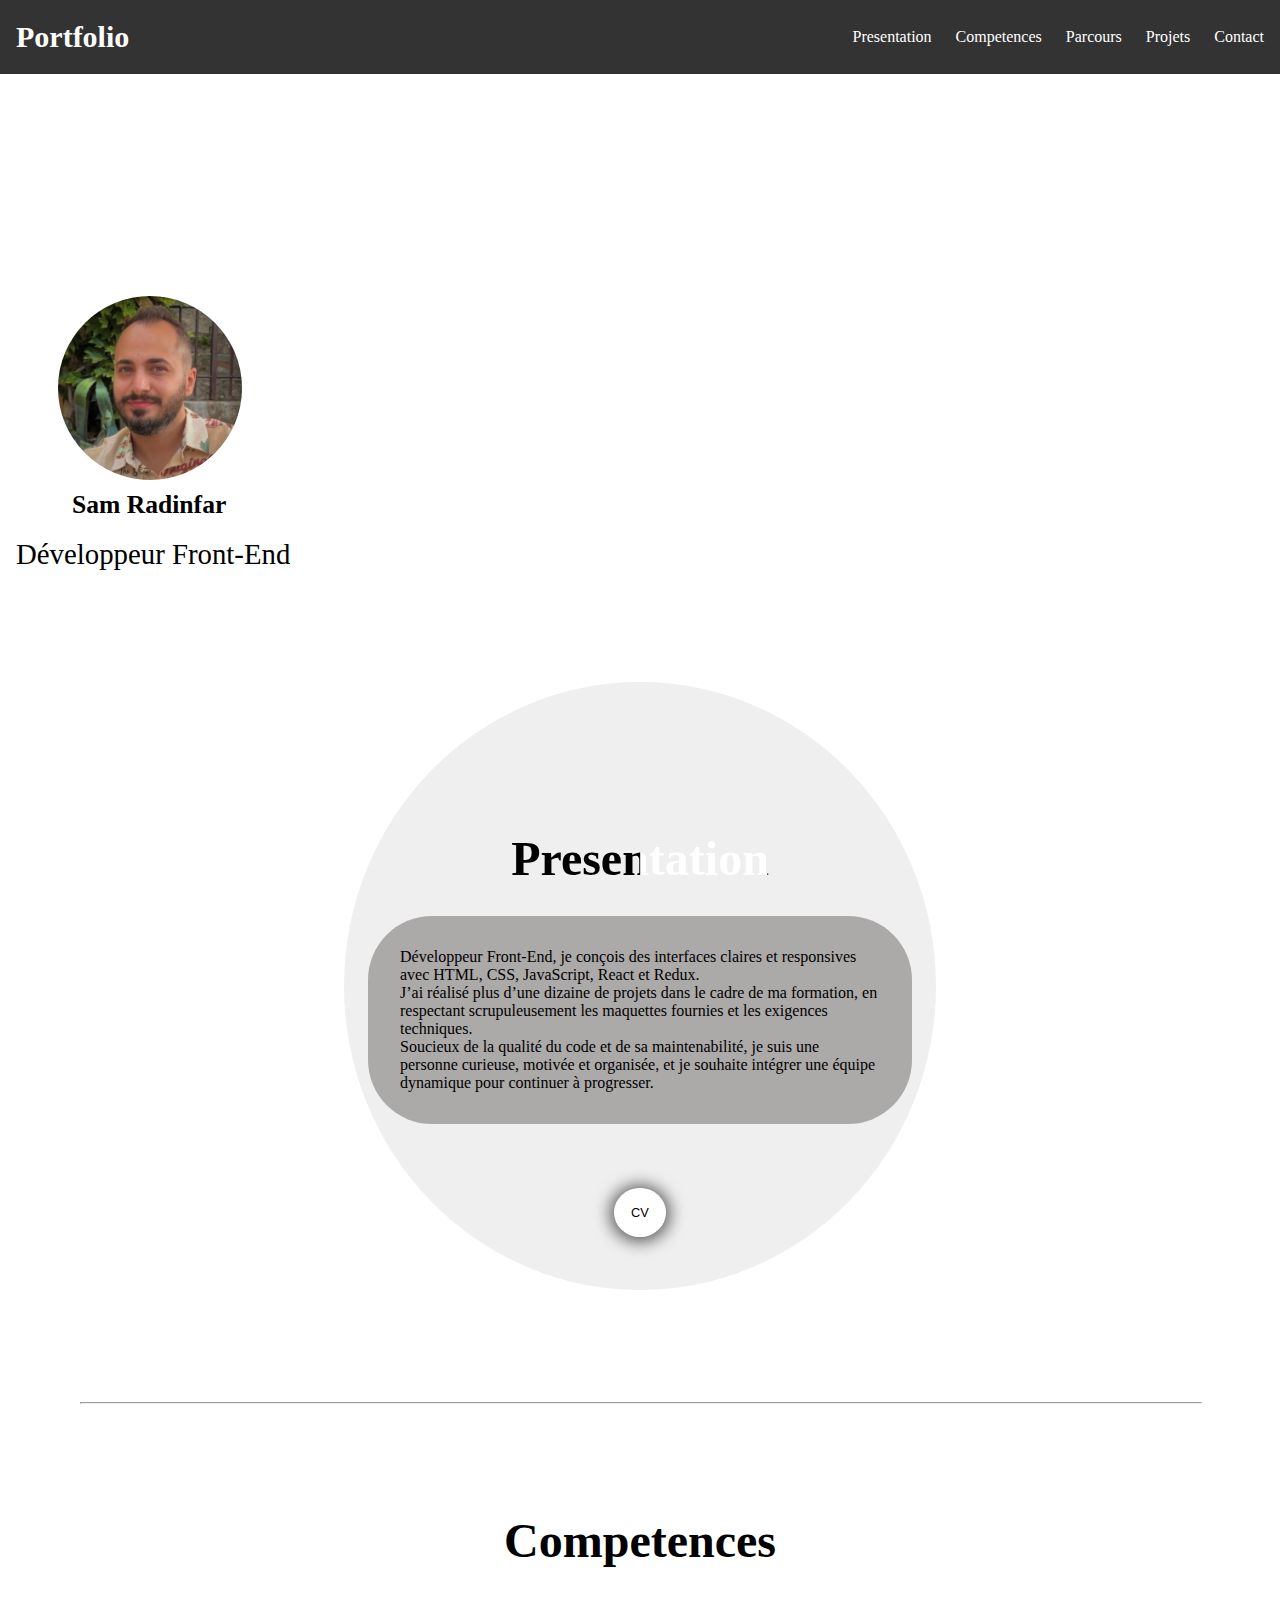
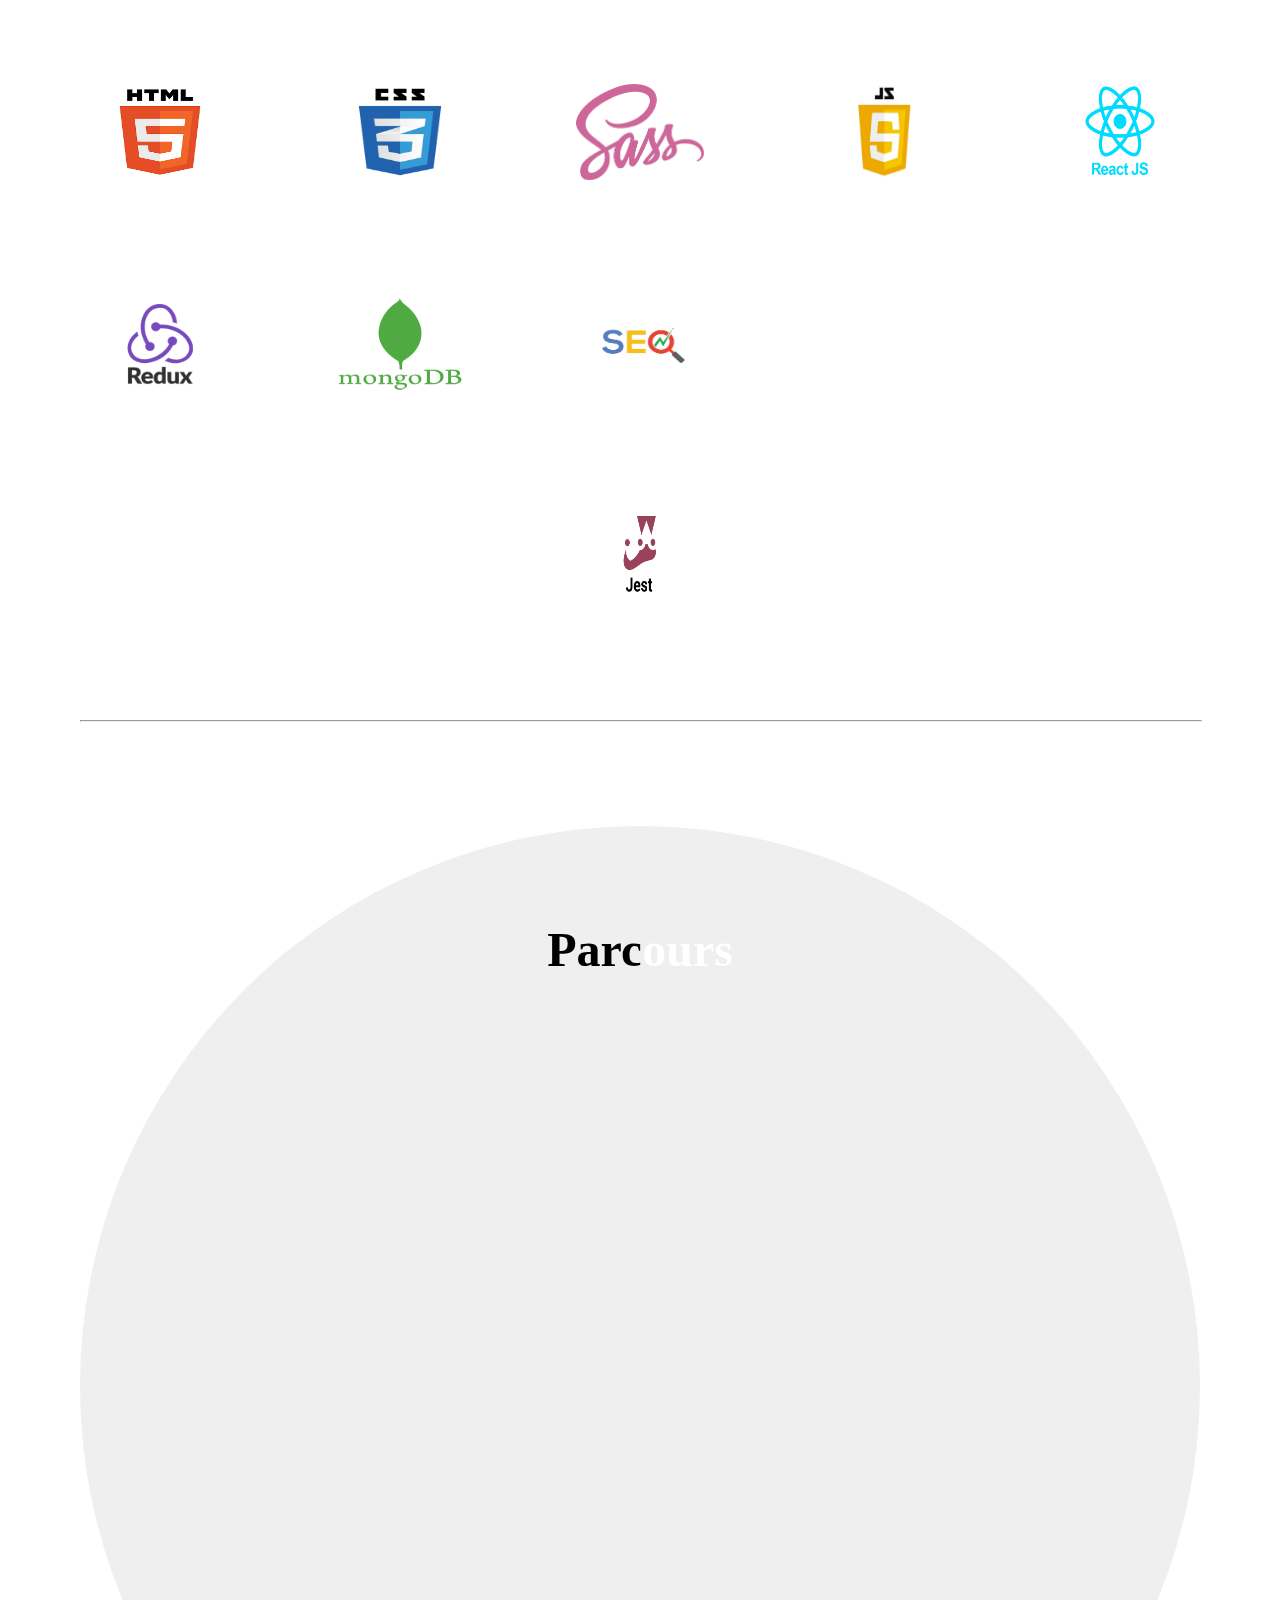
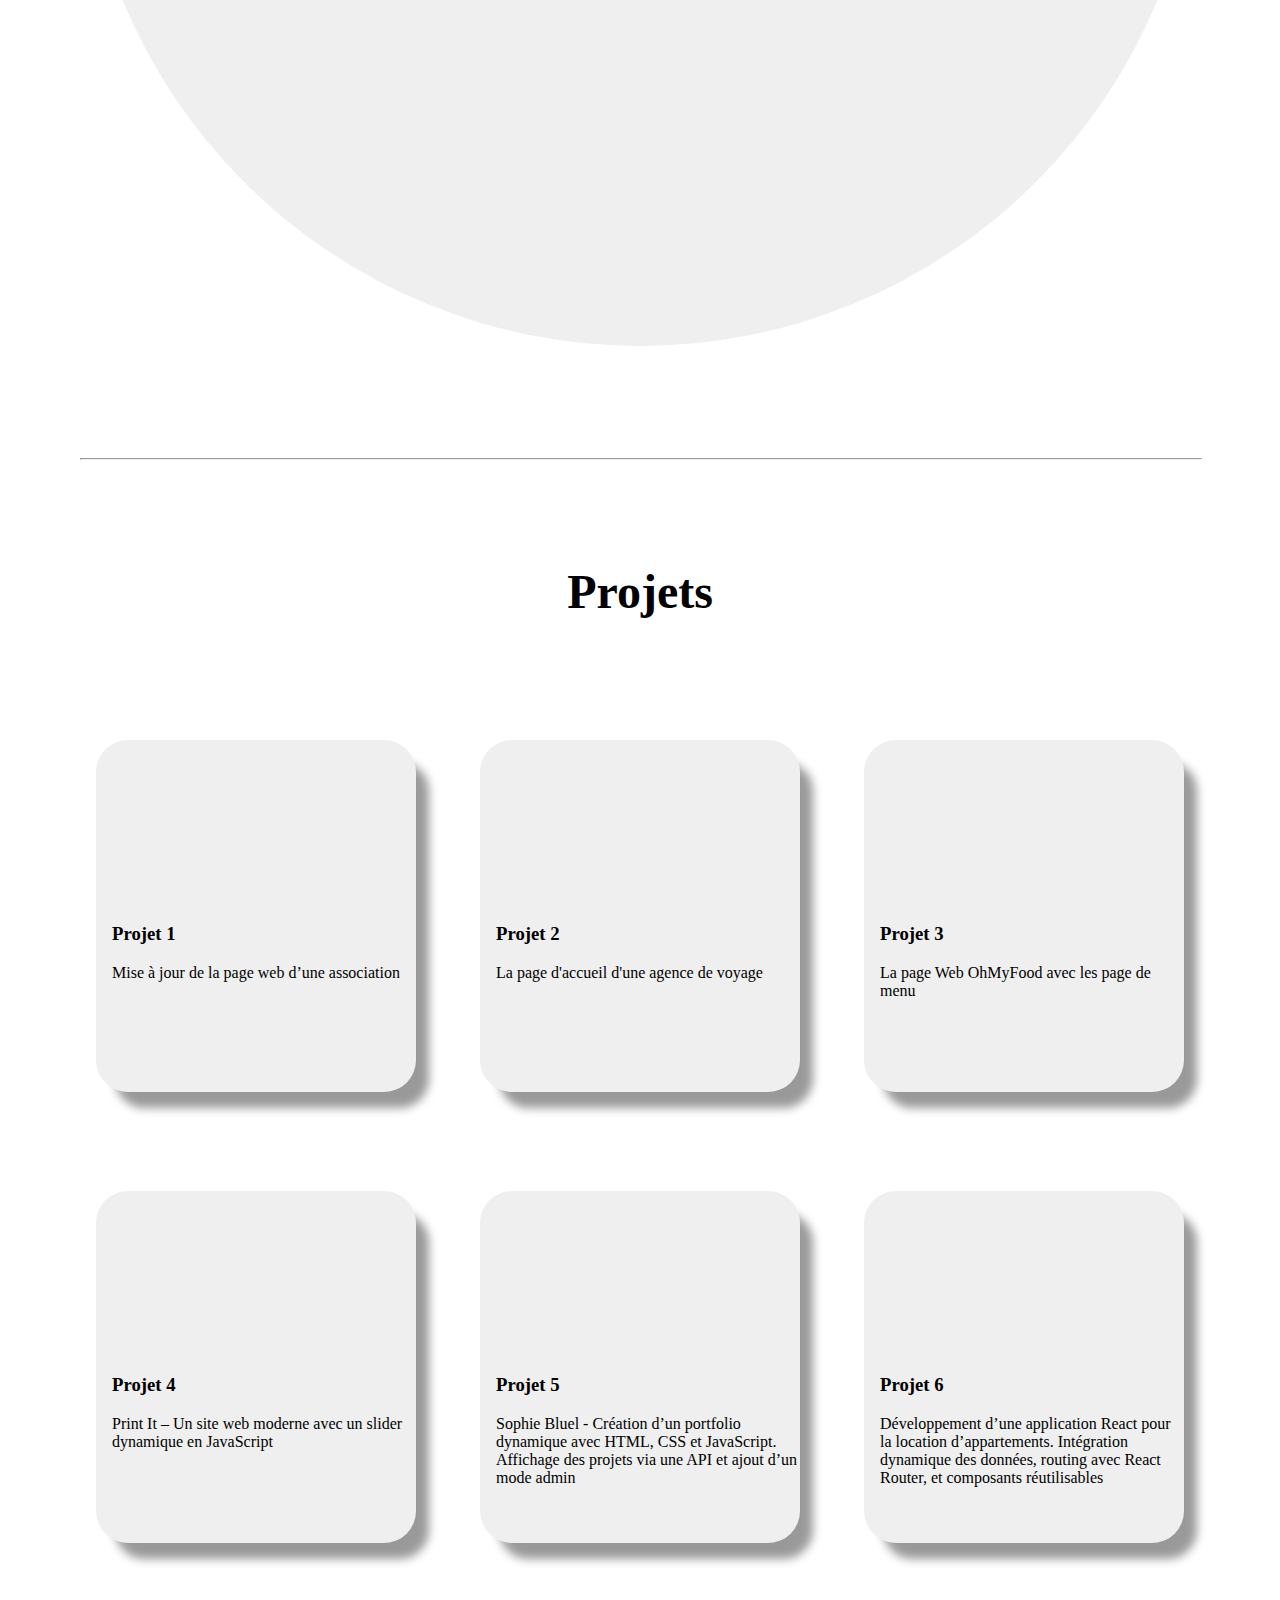
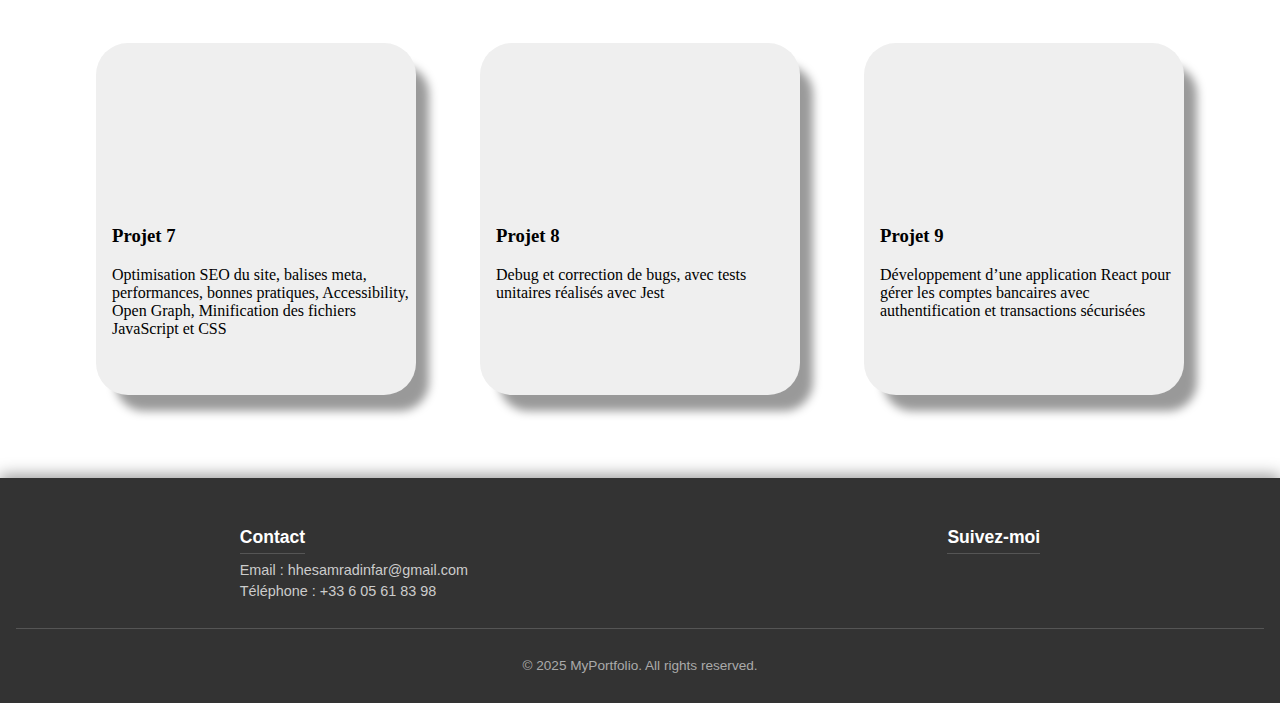
<file: portfolio/index.html>
<!DOCTYPE html>
<html lang="fr">
<head>
	<!-- Meta tags -->
	<meta charset="UTF-8">
	<meta name="viewport" content="width=device-width, initial-scale=1.0">
	<!-- Open Graph -->
	<meta property="og:title" content="Sam Radinfar - Portfolio">
	<meta property="og:type" content="website">
	<meta property="og:url" content="https://samstylecoding-portfolio.netlify.app/">
	<meta property="og:image" content="https://samstylecoding-portfolio.netlify.app/images/1747829022468.jpg">
	<meta property="og:description" content="Bienvenue sur le portfolio de Sam - présentation des projets, compétences et expertise en développement web">
	<meta property="og:site_name" content="Portfolio SamStyleCoding">
	<meta property="og:locale" content="fr_FR">
	<!-- SEO -->
	<title>Portfolio _ Sam Radinfar</title>
	<meta name="description" content="Portfolio de Hesam 'Sam' Radinfar, développeur Front-End 'Frontend Developer' expert en React, Redux, HTML, CSS et JavaScript. Découvrez mes projets, compétences et expériences professionnelles">
	<!-- Link Favicon  -->
	<link rel="shortcut icon" href="images/Capture_d-ecran_2025-07-12_105316.png" type="image/png">
	<!-- verification code Google -->
	<meta name="google-site-verification" content="uLwk3gcpQwCMxt39fJJRYnEQlNCGyKrqSrcCeR3aKRM">
	<!-- Google Fonts -->
	<link rel="preconnect" href="https://fonts.googleapis.com">
	<link rel="preconnect" href="https://fonts.gstatic.com" crossorigin>
	<link href="https://fonts.googleapis.com/css2?family=Libertinus+Mono&family=Roboto:ital,wght@0,100;0,300;0,400;0,500;0,700;0,900;1,100;1,300;1,400;1,500;1,700;1,900&display=swap" rel="stylesheet">
	<!-- CSS -->
	<link rel="stylesheet" href="style.css">
	<!-- JSON-LD Schema -->
	<script type="application/ld+json">
		{
		"@context": "https://schema.org",
		"@type": "WebSite",
		"name": "Portfolio de Sam Radinfar",
		"url": "https://samstylecoding-portfolio.netlify.app/",
		"inLanguage": "fr",
		"description": "Portfolio de Sam Radinfar, développeur front-end basé en France.",
		"dateCreated": "2025-07-16",
		"author": {
			"@type": "Person",
			"name": "Sam Radinfar",
			"address": {
			"@type": "PostalAddress",
			"addressCountry": "FR"
			}
		},
		"potentialAction": {
			"@type": "SearchAction",
			"target": "https://samstylecoding-portfolio.netlify.app/?s={search_term_string}",
			"query-input": "required name=search_term_string"
		}
		}
	</script>
</head>
<body>
	<nav class="container-nav">
		<h1 class="titre">Portfolio</h1>
		<div>
			 <ul class="menu-label">
				<li><a href="#Presentation" class="text-decoration">Presentation</a></li>
				<li><a href="#Competences" class="text-decoration">Competences</a></li>
				<li><a href="#Parcours" class="text-decoration">Parcours</a></li>
				<li><a href="#Projets" class="text-decoration">Projets</a></li>
				<li><a href="#Contact" class="text-decoration">Contact</a></li>
			</ul>
		</div>
	</nav>
	<header>
		 <div class="img-cover">
			<img 
				class="slide" 
				src="images/IMG_9249.webp" 
				alt="C'est une image simple d'un ordinateur portable" 
				fetchpriority="high"
				decoding="async">
			<img 
				class="slide" 
				src="images/IMG_9248.webp" 
				alt="C'est une image simple d'un ordinateur portable" 
				loading="lazy"
				decoding="async">
			<img 
				class="slide" 
				src="images/IMG_9246.webp" 
				alt="Codes JavaScript" 
				loading="lazy"
				decoding="async">
			<img 
				class="slide" 
				src="images/IMG_9251.webp" 
				alt="C'est une image simple d'un ordinateur portable" 
				loading="lazy"
				decoding="async">
			<img 
				class="slide" 
				src="images/IMG_9258.JPG" 
				alt="C'est une image simple d'un ordinateur portable" 
				loading="lazy"
				decoding="async">
			<img 
				class="slide" 
				src="images/1747829237705.webp" 
				alt="C'est une image simple d'un ordinateur portable" 
				loading="lazy"
				decoding="async">
		 </div>
		<img loading="lazy" decoding="async" class="img-profil" src="images/1747829022468.jpg" alt="Photo de profil">
			<p class="name">Sam Radinfar</p>
			<p class="professionnel">Développeur Front-End</p>
	</header>
	<main>
		<section id="Presentation" class="section-pre">
			<h2 class="Presentation">
				Presentation
			</h2>
			<p class="p-presentation">
				Développeur Front-End, je conçois des interfaces claires et responsives
				avec HTML, CSS, JavaScript, React et Redux. 
				<br>
				J’ai réalisé plus d’une dizaine de projets dans le cadre de ma formation, en
				respectant scrupuleusement les maquettes fournies et les exigences
				techniques.
				<br>
				Soucieux de la qualité du code et de sa maintenabilité, je suis une personne
				curieuse, motivée et organisée, et je souhaite intégrer une équipe
				dynamique pour continuer à progresser.
			</p>
			 <a href="cv/CV_HesamRadinfar.pdf" class="cv button-cv" target="_blank">CV</a>
		</section>
		<hr class="hr-1">
		<section class="section-comp">
			<h2 id="Competences" class="competences">Competences</h2>
			<div class="img-comp">
				<a href="https://developer.mozilla.org/en-US/docs/Web/HTML" target="_blank">
					<img loading="lazy" decoding="async" class="img-competences" src="images/images.png" alt="Logo HTML">
				</a>
				<a href="https://developer.mozilla.org/en-US/docs/Web/CSS" target="_blank">
					<img loading="lazy" decoding="async" class="img-competences" src="images/css3-logo-png_seeklogo-186678.png" alt="Logo CSS">
				</a>
				<a href="https://sass-lang.com/" target="_blank">
					<img loading="lazy" decoding="async" class="img-competences" src="images/images(1).png" alt="Logo Sass">
				</a>
				<a href="https://developer.mozilla.org/en-US/docs/Web/JavaScript" target="_blank">
					<img loading="lazy" decoding="async" class="img-competences" src="images/javascript.jpg" alt="Logo JavaScript">
				</a>
				<a href="https://reactjs.org/" target="_blank">
					<img loading="lazy" decoding="async" class="img-competences" src="images/react.js.png" alt="Logo React">
				</a>
				<a href="https://redux.js.org/" target="_blank">
					<img loading="lazy" decoding="async" class="img-competences" src="images/redux.png" alt="Logo Redux">
				</a>
				<a href="https://www.mongodb.com/" target="_blank">
					<img loading="lazy" decoding="async" class="img-competences" src="images/1_doAg1_fMQKWFoub-6gwUiQ.png" alt="Logo MongoDB">
				</a>
				<a href="https://developers.google.com/search/docs/fundamentals/seo-starter-guide?hl=fr" target="_blank">
					<img loading="lazy" decoding="async" class="img-competences" src="images/seo-search-engine-logo-with-magnifying-glass-and-arrow-vector.jpg" alt="Logo SEO">
				</a>
				<a href="https://git-scm.com/" target="_blank">
					<img loading="lazy" decoding="async" class="img-competences" src="images/git.jpg" alt="Logo git">
				</a>
				<a href="https://github.com/" target="_blank">
					<img loading="lazy" decoding="async" class="img-competences" src="images/GitHub.webp" alt="Logo GitHub">
				</a>
				<a href="https://jestjs.io/" target="_blank">
					<img loading="lazy" decoding="async" class="img-competences" src="images/0_qH7Nn9e7WoIHthVU.png" alt="Logo Jest">
				</a>
			</div>
		</section>
		<hr class="hr-1">
		<section class="section-parcours" id="Parcours">
			<h2 class="text-parcous">Parcours</h2>
			<div class="parcours">
				<div class="card">
					<h3>Bac +2</h3>
					<h4>OpenClassrooms • 2024 / 2025</h4>
					<p><strong>Domaine :</strong> Développeur Front-End</p>
					<p><strong>Résultat :</strong> Maîtrise du développement frontend avec 12 projets pratiques</p>
				</div>
				<div class="descriptif">
					<h3>Descriptif</h3>
					<p>
						Formation complète en développement web frontend avec une approche orientée projet.<br>
						Apprentissage des technologies essentielles telles que HTML, CSS, SASS, JavaScript, ainsi que des frameworks modernes comme React et Redux.<br>
						Initiation au backend avec MongoDB, optimisation SEO et amélioration des performances web.<br>
						Réalisation de 12 projets concrets tout au long de la formation, publiés sur GitHub.<br>
						Utilisation de Git et GitHub pour la gestion de version et le travail collaboratif.
					</p>
				</div>
				<div class="card-2">
					<h3>Certificat de formation générale (CFG)</h3>
					<h4>Darsman • 2022 / 2023</h4>
					<p><strong>Domaine :</strong> Advanced Python / Django / Store Project</p>
				</div>
			</div>
		</section>
		<hr class="hr-1">
		<section class="section-projets">
			<h2 id="Projets" class="text-projets">Projets</h2>
			<article class="article-cards">
				<div>
					<a href="https://samstylecoding.github.io/Projet-1/" target="_blank" class="address-github">
						<div class="cards">
							<img loading="lazy" decoding="async" class="img-cards" src="images/Capture_d-ecran-2025-07-06103434.png" alt="Capture_d-ecran de site web">
							<h3 class="h3-projets">Projet 1</h3>
							<p class="p-projets">Mise à jour de la page web d’une association</p>
						</div>
					</a>
					<a href="https://github.com/SamStyleCoding/Projet-1" target="_blank">
						<div class="cards-img-logo">
							<img loading="lazy" decoding="async" class="github-cards-p1 github-cards" src="https://cdn.jsdelivr.net/gh/devicons/devicon/icons/github/github-original.svg" alt="Logo GitHub">
						</div>
					</a>
					<div class="container-logo-cards">
						<img loading="lazy" decoding="async" src="images/html5.svg" class="logo-cards" alt="Logo HTML">
						<img loading="lazy" decoding="async" src="images/Capture_d-ecran_12-7-2025_102137_.jpeg" class="logo-cards" alt="Logo CSS">
					</div>
				</div>
				<div>
					<a href="https://samstylecoding.github.io/Projet-2/booki-starter-code-master/" target="_blank" class="address-github">
						<div class="cards">
							<img loading="lazy" decoding="async" class="img-cards" src="images/Capture_d-ecran-2025-07-06103941.png" alt="Capture_d-ecran de site web">
							<h3 class="h3-projets">Projet 2</h3>
							<p class="p-projets">La page d'accueil d'une agence de voyage</p>
						</div>
					</a>
					<a href="https://github.com/SamStyleCoding/Projet-2" target="_blank">
						<div class="cards-img-logo">
							<img loading="lazy" decoding="async" class="github-cards-p1 github-cards" src="https://cdn.jsdelivr.net/gh/devicons/devicon/icons/github/github-original.svg" alt="Logo GitHub">
						</div>
					</a>
					<div class="container-logo-cards">
						<img loading="lazy" decoding="async" src="images/html5.svg" class="logo-cards" alt="Logo HTML">
						<img loading="lazy" decoding="async" src="images/Capture_d-ecran_12-7-2025_102137_.jpeg" class="logo-cards" alt="Logo CSS">
					</div>
				</div>
				<div>
					<a href="https://samstylecoding.github.io/Projet4/restaurant/" target="_blank" class="address-github">
						<div class="cards">
							<img loading="lazy" decoding="async" class="img-cards" src="images/Capture_d-ecran-2025-07-06104220.png" alt="Capture_d-ecran de site web">
							<h3 class="h3-projets">Projet 3</h3>
							<p class="p-projets">La page Web OhMyFood avec les page de menu</p>
						</div>
					</a>
					<a href="https://github.com/SamStyleCoding/Projet4" target="_blank">
						<div class="cards-img-logo">
							<img loading="lazy" decoding="async" class="github-cards-p1 github-cards" src="https://cdn.jsdelivr.net/gh/devicons/devicon/icons/github/github-original.svg" alt="Logo GitHub">
						</div>
					</a>
					<div class="container-logo-cards">
						<img loading="lazy" decoding="async" src="images/html5.svg" class="logo-cards" alt="Logo HTML">
						<img loading="lazy" decoding="async" src="images/Capture_d-ecran_12-7-2025_102137_.jpeg" class="logo-cards" alt="Logo CSS">
						<img loading="lazy" decoding="async" src="images/Capture_d-ecran_2025-07-12_105859.png" class="logo-cards img-js" alt="Logo Sass">
					</div>
				</div>
				<div>
					<a href="https://samstylecoding.github.io/Projet-5/" target="_blank" class="address-github">
						<div class="cards">
							<img loading="lazy" decoding="async" class="img-cards" src="images/Capture_d-ecran-2025-07-06104518.png" alt="Capture_d-ecran de site web">
							<h3 class="h3-projets">Projet 4</h3>
							<p class="p-projets">Print It – Un site web moderne avec un slider dynamique en JavaScript</p>
						</div>
					</a>
					<a href="https://github.com/SamStyleCoding/Projet-5" target="_blank">
						<div class="cards-img-logo">
							<img loading="lazy" decoding="async" class="github-cards-p1 github-cards" src="https://cdn.jsdelivr.net/gh/devicons/devicon/icons/github/github-original.svg" alt="Logo GitHub">
						</div>
					</a>
					<div class="container-logo-cards">
						<img loading="lazy" decoding="async" src="images/html5.svg" class="logo-cards" alt="Logo HTML">
						<img loading="lazy" decoding="async" src="images/Capture_d-ecran_12-7-2025_102137_.jpeg" class="logo-cards" alt="Logo CSS">
						<img loading="lazy" decoding="async" src="images/Capture_d-ecran_2025-07-12_103504.png" class="logo-cards img-js" alt="Logo JavaScript">
					</div>
				</div>
				<div>
					<a href="https://samstylecoding.github.io/Projet-6/FrontEnd/" target="_blank" class="address-github">
						<div class="cards">
							<img loading="lazy" decoding="async" class="img-cards" src="images/Capture_d-ecran-2025-07-06104754.png" alt="Capture_d-ecran de site web">
							<h3 class="h3-projets">Projet 5</h3>
							<p class="p-projets">Sophie Bluel - Création d’un portfolio dynamique avec HTML, CSS et JavaScript. Affichage des projets via une API et ajout d’un mode admin</p>
						</div>
					</a>
					<a href="https://github.com/SamStyleCoding/Projet-6" target="_blank">
						<div class="cards-img-logo">
							<img loading="lazy" decoding="async" class="github-cards-p1 github-cards" src="https://cdn.jsdelivr.net/gh/devicons/devicon/icons/github/github-original.svg" alt="Logo GitHub">
						</div>
					</a>
					<div class="container-logo-cards">
						<img loading="lazy" decoding="async" src="images/html5.svg" class="logo-cards" alt="Logo HTML">
						<img loading="lazy" decoding="async" src="images/Capture_d-ecran_12-7-2025_102137_.jpeg" class="logo-cards" alt="Logo CSS">
						<img loading="lazy" decoding="async" src="images/Capture_d-ecran_2025-07-12_103504.png" class="logo-cards img-js" alt="Logo JavaScript">
					</div>
				</div>
				<div>
					<a href="#" target="_blank" class="address-github">
						<div class="cards">
							<img loading="lazy" decoding="async" class="img-cards" src="images/Capture_d-ecran-2025-07-06104927.png" alt="Capture_d-ecran de site web">
							<h3 class="h3-projets">Projet 6</h3>
							<p class="p-projets">
								Développement d’une application React pour la location d’appartements. Intégration dynamique des données, routing avec React Router, et composants réutilisables
							</p>
						</div>
					</a>
					<a href="https://github.com/SamStyleCoding/Projet-7" target="_blank">
						<div class="cards-img-logo">
							<img loading="lazy" decoding="async" class="github-cards-p1 github-cards" src="https://cdn.jsdelivr.net/gh/devicons/devicon/icons/github/github-original.svg" alt="Logo GitHub">
						</div>
					</a>
					<div class="container-logo-cards">
						<img loading="lazy" decoding="async" src="images/html5.svg" class="logo-cards" alt="Logo HTML">
						<img loading="lazy" decoding="async" src="images/Capture_d-ecran_12-7-2025_102137_.jpeg" class="logo-cards" alt="Logo CSS">
						<img loading="lazy" decoding="async" src="images/Capture_d-ecran_2025-07-12_103504.png" class="logo-cards img-js" alt="Logo JavaScript">
						<img loading="lazy" decoding="async" src="images/Capture_d-ecran_2025-07-12_105316.png" class="logo-cards img-js" alt="Logo React">
					</div>
				</div>
				<div>
					<a href="https://samstylecoding.github.io/Projet-8/ninacarducci.github.io-main/" target="_blank" class="address-github">
						<div class="cards">
							<img loading="lazy" decoding="async" class="img-cards" src="images/Capture_d-ecran-2025-07-06105206.png" alt=" Capture_d-ecran de site web">
							<h3 class="h3-projets">Projet 7</h3>
							<p class="p-projets">Optimisation SEO du site, balises meta, performances, bonnes pratiques, Accessibility, Open Graph, Minification des fichiers JavaScript et CSS</p>
						</div>
					</a>
					<a href="https://github.com/SamStyleCoding/Projet-8" target="_blank">
						<div class="cards-img-logo">
							<img loading="lazy" decoding="async" class="github-cards-p1 github-cards" src="https://cdn.jsdelivr.net/gh/devicons/devicon/icons/github/github-original.svg" alt="Logo GitHub">
						</div>
					</a>
					<div class="container-logo-cards">
						<img loading="lazy" decoding="async" src="images/html5.svg" class="logo-cards" alt="Logo HTML">
						<img loading="lazy" decoding="async" src="images/Capture_d-ecran_12-7-2025_102137_.jpeg" class="logo-cards" alt="Logo CSS">
						<img loading="lazy" decoding="async" src="images/Capture_d-ecran_2025-07-12_103504.png" class="logo-cards img-js" alt="Logo JavaScript">
						<img loading="lazy" decoding="async" src="images/360_F_725733337_KDAyyecgmQzFQXtu0cKZgOWewnE7Qznt.jpg" class="logo-cards img-js" alt="Logo SEO">
					</div>
				</div>
				<div>
					<a href="#" target="_blank" class="address-github">
						<div class="cards">
							<img loading="lazy" decoding="async" class="img-cards" src="images/Capture_d-ecran-2025-07-06105758.png" alt="Capture_d-ecran de site web">
							<h3 class="h3-projets">Projet 8</h3>
							<p class="p-projets">Debug et correction de bugs, avec tests unitaires réalisés avec Jest</p>
						</div>
					</a>
					<a href="https://github.com/SamStyleCoding/Projet-9" target="_blank">
						<div class="cards-img-logo">
							<img loading="lazy" decoding="async" class="github-cards-p1 github-cards" src="https://cdn.jsdelivr.net/gh/devicons/devicon/icons/github/github-original.svg" alt="Logo GitHub">
						</div>
					</a>
					<div class="container-logo-cards">
						<img loading="lazy" decoding="async" src="images/html5.svg" class="logo-cards" alt="Logo HTML">
						<img loading="lazy" decoding="async" src="images/Capture_d-ecran_12-7-2025_102137_.jpeg" class="logo-cards" alt="Logo CSS">
						<img loading="lazy" decoding="async" src="images/Capture_d-ecran_2025-07-12_103504.png" class="logo-cards img-js" alt="Logo JavaScript">
						<img loading="lazy" decoding="async" src="images/Capture_d-ecran_2025-07-12_105316.png" class="logo-cards img-js" alt="Logo React">
					</div>
				</div>
				<div>
					<a href="#" target="_blank" class="address-github">
						<div class="cards">
							<img loading="lazy" decoding="async" class="img-cards" src="images/Capture_d-ecran-2025-07-06110501.png" alt="Capture_d-ecran de site web">
							<h3 class="h3-projets">Projet 9</h3>
							<p class="p-projets">
								Développement d’une application React pour gérer les comptes bancaires avec authentification et transactions sécurisées
							</p>
						</div>
					</a>
					<a href="https://github.com/SamStyleCoding/Projet-10" target="_blank">
						<div class="cards-img-logo">
							<img loading="lazy" decoding="async" class="github-cards-p1 github-cards" src="https://cdn.jsdelivr.net/gh/devicons/devicon/icons/github/github-original.svg" alt="Logo GitHub">
						</div>
					</a>
					<div class="container-logo-cards">
						<img loading="lazy" decoding="async" src="images/html5.svg" class="logo-cards" alt="Logo HTML">
						<img loading="lazy" decoding="async" src="images/Capture_d-ecran_12-7-2025_102137_.jpeg" class="logo-cards" alt="Logo CSS">
						<img loading="lazy" decoding="async" src="images/Capture_d-ecran_2025-07-12_103504.png" class="logo-cards img-js" alt="Logo JavaScript">
						<img loading="lazy" decoding="async" src="images/Capture_d-ecran_2025-07-12_105316.png" class="logo-cards img-js" alt="Logo React">
						<img loading="lazy" decoding="async" src="images/Capture_d-ecran_2025-07-12_105106.png" class="logo-cards img-js" alt="Logo Redux">
					</div>
				</div>
			</article>
		</section>
	</main>
	<footer class="footer">
		<div class="footer-content">
			<div class="footer-contact">
				<h3 id="Contact">Contact</h3>
				 <p>Email : 
					<a class="address-contact" href="mailto:hhesamradinfar@gmail.com">hhesamradinfar@gmail.com</a>
				</p>
				<p>Téléphone : <a class="address-contact" href="tel:+33605618398">+33 6 05 61 83 98</a></p>
			</div>
			<div class="footer-social">
				<h3>Suivez-moi</h3>
				<div class="footer-icons">
					<a href="https://www.linkedin.com/in/sam-radinfar-96a330208/" target="_blank">
						<img loading="lazy" decoding="async" class="footer-icon" src="https://img.icons8.com/ios-filled/50/ffffff/linkedin.png" alt="Logo Linkedin">
					</a>
					<a href="https://github.com/SamStyleCoding" target="_blank">
						<img loading="lazy" decoding="async" class="footer-icon" src="https://cdn.jsdelivr.net/gh/devicons/devicon/icons/github/github-original.svg" alt="Logo GitHub">
					</a>
				</div>
			</div>
		</div>
		<div class="footer-bottom">
			<p>
				© 2025 MyPortfolio. All rights reserved.
			</p>
		</div>
	</footer>
</body>
</html>
</file>
<file: portfolio/style.css>
@import url(animations.css);


/* ==== CSS ==== */

:root {
	--primary: #1111;
	--secondary: #333;
}

body{
	margin: 0 0;
}

main {
	display: flex;
	flex-direction: column;
	align-items: center;
	justify-content: center;
	margin: 0 5rem;
}

.container-nav {
	top: 0;
	width: 100%;
	height: auto;
	background-color: var(--secondary);
	display: flex;
	justify-content: space-between;
	align-items: center;
	position: relative;
	z-index: 2;
}

.titre {
	padding-left: 1rem;
	font-size: 30px;
	color: #fff;
}

.menu-label {
	display: flex;
	flex-direction: row;
	justify-content: end;
	gap: 1.5rem;
	font-size: 1rem;
	padding-right: 1rem;
	cursor: pointer;
	color: #fff;
	list-style: none;
}

.text-decoration {
	position: relative;
	text-decoration: none;
	color: inherit;
	transition: opacity 0.3s;
}

.text-decoration::before {
	content: "";
	position: absolute;
	bottom: -5px;
	left: 0;
	width: 0%;
	height: 1px;
	background-color: #fff;
	transition: width 0.6s ease;
}

.text-decoration:hover::before {
	width: 100%;
}

.text-decoration:active {
	opacity: 0.3;
}

header {
	position: relative;
	width: 100%; 
	height: auto;
}

.img-cover {
  position: relative;
  width: 100%;
  height: 20rem;
  overflow: hidden;
}

.slide {
  position: absolute;
  top: 0; left: 0;
  width: 100%;
  height: 100%;
  background-size: cover;
  object-fit: cover;
  background-position: center;
  opacity: 0;
  animation: fadeSlide 35s infinite ease-in-out;
}

.slide:nth-child(1) { animation-delay: 0s; }
.slide:nth-child(2) { animation-delay: 6s; }
.slide:nth-child(3) { animation-delay: 12s; }
.slide:nth-child(4) { animation-delay: 18s; }
.slide:nth-child(5) { animation-delay: 24s; }
.slide:nth-child(6) { animation-delay: 30s; }

.img-profil {
	position: absolute;
	bottom: -5.5rem;
	left: 3.5rem;   
	width: 11.5rem; 
	border-radius: 50%;
	border: 2px solid white; 
	z-index: 2;
}

.name {
	position: absolute;
	margin-left: 4.5rem;
	margin-top: 6rem;
	font-size: 1.6rem;
	font-weight: bold;
}

.professionnel {
	position: absolute;
	font-size: 1.8rem;
	margin-top: 9rem;
	margin-left: 1rem;
	white-space: nowrap;
	overflow: hidden;
	color: black;
	animation: typing 4s steps(22) infinite alternate-reverse;
}

.section-pre {
	background-color: var(--primary);
	display: flex;
	flex-direction: column;
	justify-content: center;
	align-items: center;
	padding-top: 1rem;
	width: 37rem;
	height: 37rem;
	border-radius: 100%;
	margin-top: 18rem;
}

.Presentation {
	display: flex;
	align-items: center;
	justify-content: center;
	margin-top: 5rem;
	font-size: 3rem;
	background: url("images/black-and-white-1.webp") center;
	background-size: cover;
	background-clip: text;
	color: transparent; 
	animation: animate 6s linear infinite reverse;
} 

.p-presentation {
	background-color: #aca9a9;
	width: 30rem;
	height: auto;
	margin-top: -10px;
	padding: 2rem;
	border-radius: 4rem;
}

.cv {
	background-color: #fff;
	color: black;
	border: 1px solid #fff;
	margin-top: 3rem;
	padding: 1rem;
	border-radius: 50%;
	cursor: pointer;
	box-shadow: 0px 1px 16px 4px rgba(0,0,0,0.62);
	transition: transform 0.3s ease, opacity 0.3s ease
}

.cv:hover{
	transform: scale(0.9) ;
}

.cv:active{
	opacity: 0.3;
}


.button-cv {
	text-decoration: none;
	font-family: sans-serif;
	color: black;
	font-size: 0.8rem;
}

.section-comp{
	height: auto;
	margin-top: -1.5rem;
}

.competences{
	display: flex;
	align-items: center;
	justify-content: center;
	height: 10rem;
	margin-top: 1.5em;
	margin-bottom: 4rem;
	font-size: 3rem;
}

.img-competences {
	width: 8rem;
	height: 6rem;
	cursor: pointer;
}

.img-competences:hover {
	transform: scale(1.1);
	transition: transform 0.6s ease; 
}

.img-competences:active {
	opacity: 0.5;
}

.img-comp {
	display: flex;
	align-items: center;
	justify-content: center;
	flex-wrap: wrap;
	gap: 7rem;
}

.hr-1 {
	margin-top: 7rem;
	width: 100%;
}

.section-parcours {
	background-color: var(--primary);
	width: 100%;
	height: auto;
	display: flex;
	flex-direction: column;
	align-items: center;
	justify-content: center;
	margin-top: 6rem;
	border-radius: 40rem;
}

.text-parcous {
	height: 10rem;
	margin-top: 2em;
	margin-bottom: 4rem;
	font-size: 3rem;
	background: url("images/black-and-white-1.webp") center;
	background-size: cover;
	background-clip: text;
	color: transparent; 
	animation: animate 6s linear infinite reverse;
}

.card {
	background: #fff;
	margin-top: -3rem;
	margin-bottom: 6rem;
	border-left: 6px solid #5c5c5c;
	border-radius: 8px;
	padding: 1.5rem 1.8rem;
	box-shadow: 0 8px 24px rgba(0,0,0,0.60);
	transition: transform 0.3s ease, box-shadow 0.3s ease;
	opacity: 0;
	transform: translateY(30px); 
	animation: fadeInCard 1s ease-out forwards;
	animation-timeline: view();
	animation-range: entry 10% cover 60%;
	width: 26rem;
	height: 30rem;
	position: relative;
}

.card-2 {
	background: #fff;
	margin-top: -3rem;
	margin-bottom: 5rem;
	border-left: 6px solid #5c5c5c;
	border-radius: 8px;
	width: 26rem;
	height: 9em;
	padding: 1.5rem 1.8rem;
	box-shadow: 0 8px 24px rgba(0,0,0,0.60);
	transition: transform 0.3s ease, box-shadow 0.3s ease;
	opacity: 0;
	transform: translateY(30px); 
	animation: fadeInCard 1s ease-out forwards;
	animation-timeline: view();
	animation-range: entry 10% cover 60%;
}

.descriptif {
	position: absolute;
	margin-top:-26rem;
	margin-left: 1.5rem;
	width: 25rem;
	background: #aca9a9;
	padding: 1rem;
	border-left: 6px solid #5c5c5c;
	border-radius: 6px;
	opacity: 0;
	transform: translateY(20px);
	animation: fadeInText 1s ease-out forwards;
	animation-timeline: view();
	animation-range: entry 10% cover 50%;
}

.section-projets {
	width: 100%;
	height: auto;
	display: flex;
	flex-direction: column;
	justify-content: center;
	align-items: center;
}

.text-projets {
	height: 10rem;
	margin-top: 2em;
	margin-bottom: 1rem;
	font-size: 3rem;
}

.article-cards {
	display: flex;
	flex-direction: row;
	gap: 7rem 4rem;
	flex-wrap: wrap;
	justify-content: center;
	align-items: center;
}

.cards {
	background-color: var(--primary);
	width: 20rem;
	height: 22rem;
	border-radius: 2rem;
	cursor: pointer;
	transition: transform 0.6s ease, opacity 0.3s ease;
	box-shadow: 16px 19px 10px -3px rgba(0,0,0,0.4)
}

.cards:hover {
	transform: scale(1.04);
}

.cards:active {
	opacity: 0.5;
}

.img-cards {
	width: 100%;
	height: 10rem;
	object-fit: cover;
}

.cards-img-logo {
	display: flex;
	flex-direction: row;
	justify-content: start;
	align-items: end;
	gap: 3rem 0.2rem;
	flex-wrap: wrap;
	height: 0.2rem;
	margin-top: -1rem;
}

.h3-projets {
	padding-left: 1rem;
	color: black;
}

.p-projets {
	padding-left: 1rem;
	color: black;
}

.address-github {
	text-decoration: none;
}

.footer {
	background-color: var(--secondary);
	color: #fff;
	margin-top: 6rem;
	padding: 2rem 1rem 1rem;
	box-shadow: 0 -3px 15px rgba(0, 0, 0, 0.4);
	font-family: sans-serif;
}

.footer-content {
	display: flex;
	flex-wrap: wrap;
	justify-content: space-around;
	gap: 2rem;
	margin-bottom: 1.5rem;
}

.footer-contact h3,
.footer-social h3 {
	font-size: 1.1rem;
	margin-bottom: 0.5rem;
	border-bottom: 1px solid #555;
	padding-bottom: 0.3rem;
	width: fit-content;
}

.footer-contact p {
	font-size: 0.9rem;
	margin: 0.3rem 0;
	color: #ccc;
}

.footer-icons {
	display: flex;
	gap: 1rem;
	margin-top: 0.5rem;
	margin-left: 0.5rem;
}

.footer-icon {
	width: 2rem;
	height: 2rem;
	filter: brightness(0) invert(1);
	transition: transform 0.3s ease, opacity 0.3s ease;
	opacity: 0.8;
}

.footer-icon:hover {
	transform: scale(1.2);
	opacity: 1;
}

.footer-bottom {
	border-top: 1px solid #555;
	text-align: center;
	font-size: 0.85rem;
	color: #aaa;
	padding-top: 1rem;
}

.address-contact {
	color: inherit;
	text-decoration: none;
}

.address-contact:hover {
	opacity: 0.6;
}

.address-contact:active {
	opacity: 0.3;
}

.github-cards-p1 {
	color: black;
	filter: invert(0);
	width: 2rem;
	padding-left: 1rem;
	margin-top: -4rem;
} 

.container-logo-cards {
	display: flex;
	flex-direction: row;
	margin-left: 3rem;
	background-color: black;
}

.logo-cards {
	color: black;
	filter: invert(0);
	width: 1.8rem;
	padding-left: 1rem;
	margin-top: -1.8rem;
	height: 1.6rem;
} 

.img-js {
	width: 1.8rem;
	height: 1.6rem;
}

.github-cards-p2 {
	color: black;
	filter: invert(0);
	width: 2rem;
	padding-left: 1rem;
	margin-bottom: -4rem;
}

.github-cards-p3 {
	color: black;
	filter: invert(0);
	width: 2rem;
	padding-left: 1rem;
	margin-bottom: -3rem;
}

.github-cards-p4 {
	color: black;
	filter: invert(0);
	width: 2rem;
	padding-left: 1rem;
	margin-bottom: -3rem;
}

.github-cards-p5 {
	color: black;
	filter: invert(0);
	width: 2rem;
	padding-left: 1rem;
	margin-bottom: -4rem;
}

.github-cards-p6 {
	color: black;
	filter: invert(0);
	width: 2rem;
	padding-left: 1rem;
	margin-bottom: -3rem;
}

.github-cards-p7 {
	color: black;
	filter: invert(0);
	width: 2rem;
	padding-left: 1rem;
	margin-bottom: -3rem;
}

.github-cards-p8 {
	color: black;
	filter: invert(0);
	width: 2rem;
	padding-left: 1rem;
	margin-bottom: -4rem;
}

.github-cards-p9 {
	color: black;
	filter: invert(0);
	width: 2rem;
	padding-left: 1rem;
	margin-bottom: -2rem;
}

.github-cards:hover {
	transform: scale(1.1);
}

.github-cards:active {
	opacity: 0.5;
}


/* ==== Mobile (max 767px) ==== */


@media (max-width: 768px) {

	body {
		overflow-x: hidden;
	}

	.container-nav {
		flex-direction: column;
		justify-content: center;
		align-items: center;
		height: 7rem;
	}

	.titre {
		font-size: 25px;
		margin-bottom: 0.5rem;
	}

	.menu-label {
		display: flex;
		flex-direction: row;
		justify-content: center;
		align-items: center;
		margin-left: -3rem;
		margin-top: 1.5rem;
		flex-wrap: wrap;
		gap: 1rem 1.2rem;
		font-size: 1rem;
		padding-right: -2rem -2rem;
		padding-left: 4rem;
	}

	.section-pre {
		width: 25rem;
		height: 25rem;
		position: relative;
		margin-top: 11rem;
	}

	.p-presentation {
		width: 17rem;
		margin-top: -1rem;
		margin-top: 0.1rem;
		padding: 1.4rem;
		font-size: 0.8rem;
	}

	.Presentation {
		margin-top: -4rem;
		font-size: 1.7rem;
	}

	.cv {
		position: absolute;
		display: flex;
		align-items: center;
		justify-content: center;
		width: 0.4rem;
		height: 0.4rem;
		font-size: 0.6rem;
		margin-top: 20rem;
	}

	.img-cover {
		height: 8rem;
	}

	.img-profil {
		width: 6rem;
		top: 4.5rem;
		left: 1rem;
	}

	.name {
		font-size: 1.1rem;
		margin-left: 1rem;
		margin-top: 3.5rem;
	}

	.professionnel {
		font-size: 1.2rem;
		margin-left: 1rem;
		margin-top: 5.5rem;
	}

	.competences{
		font-size: 2rem;
	}

	.img-comp {
		gap: 7rem 0.8rem;
	}

	.cards {
		margin-top: 3rem;
		width: 22rem;
		height: 23rem;
	}

	.cards-img-logo {
		margin-top: -3rem;      
		flex-wrap: wrap;     
		justify-content: center;
		gap: 0.5rem;
	}

	.github-cards-p1 {
		width: 32px;
		margin-left: -19rem;
	}


	.section-parcours {
		display: flex;
		flex-direction: column;
		justify-content: center;
		align-items: center;
		border-radius: 0;
		width: 26rem;
	}

	.text-parcous {
		font-size: 2rem;
	}

	.card {
		width: 20rem;
		margin-top: -6rem;
		height: 40rem;
	}

	.card-2 {
		width: 20rem;
		margin-top: -3rem;
	}

	.descriptif {
		width: 17rem;
		margin-left: 2.4rem;
		margin-top: -34.3rem;
	}

	.text-projets {
		font-size: 2rem;
		margin-bottom: -5rem;
	}

	.cards {
		margin-bottom: 2rem;
	}

	.footer-contact h3,
	.footer-social h3 {
		font-size: 0.8rem;
	}

	.footer-contact p {
		font-size: 0.7rem;
	}

	.footer-icons {
		display: flex;
		gap: 1rem;
		margin-top: 0.5rem;
		margin-left: 0.5rem;
	}

	.footer-icon {
		width: 1.5rem;
		height: 1.5rem;
	}

	.footer-bottom {
		font-size: 0.7rem;
	}

	.container-logo-cards {
		display: flex;
		flex-direction: row;
		margin-left: 3rem;
		background-color: black;
}

.logo-cards {
	color: black;
	filter: invert(0);
	width: 1.8rem;
	padding-left: 1rem;
	margin-top: -1.8rem;
	height: 1.6rem;
} 

}


/* ==== Tablet (768px – 1024px) ==== */


@media (min-width: 768px) and (max-width: 1024px) {

	.card-2 {
		width: 20rem;
		margin-left: 3rem;
	}

	.img-cover {
		height: 13rem;
	}

	.img-profil {
		width: 9rem;
		top: 8rem;
		left: 2rem;
	}

	.name {
		font-size: 1.3rem;
		margin-left: 2.5rem;
		margin-top: 5rem;
	}

	.professionnel {
		font-size: 1.5rem;
		margin-left: 1rem;
		margin-top: 7rem;
	}
	
}
</file>
